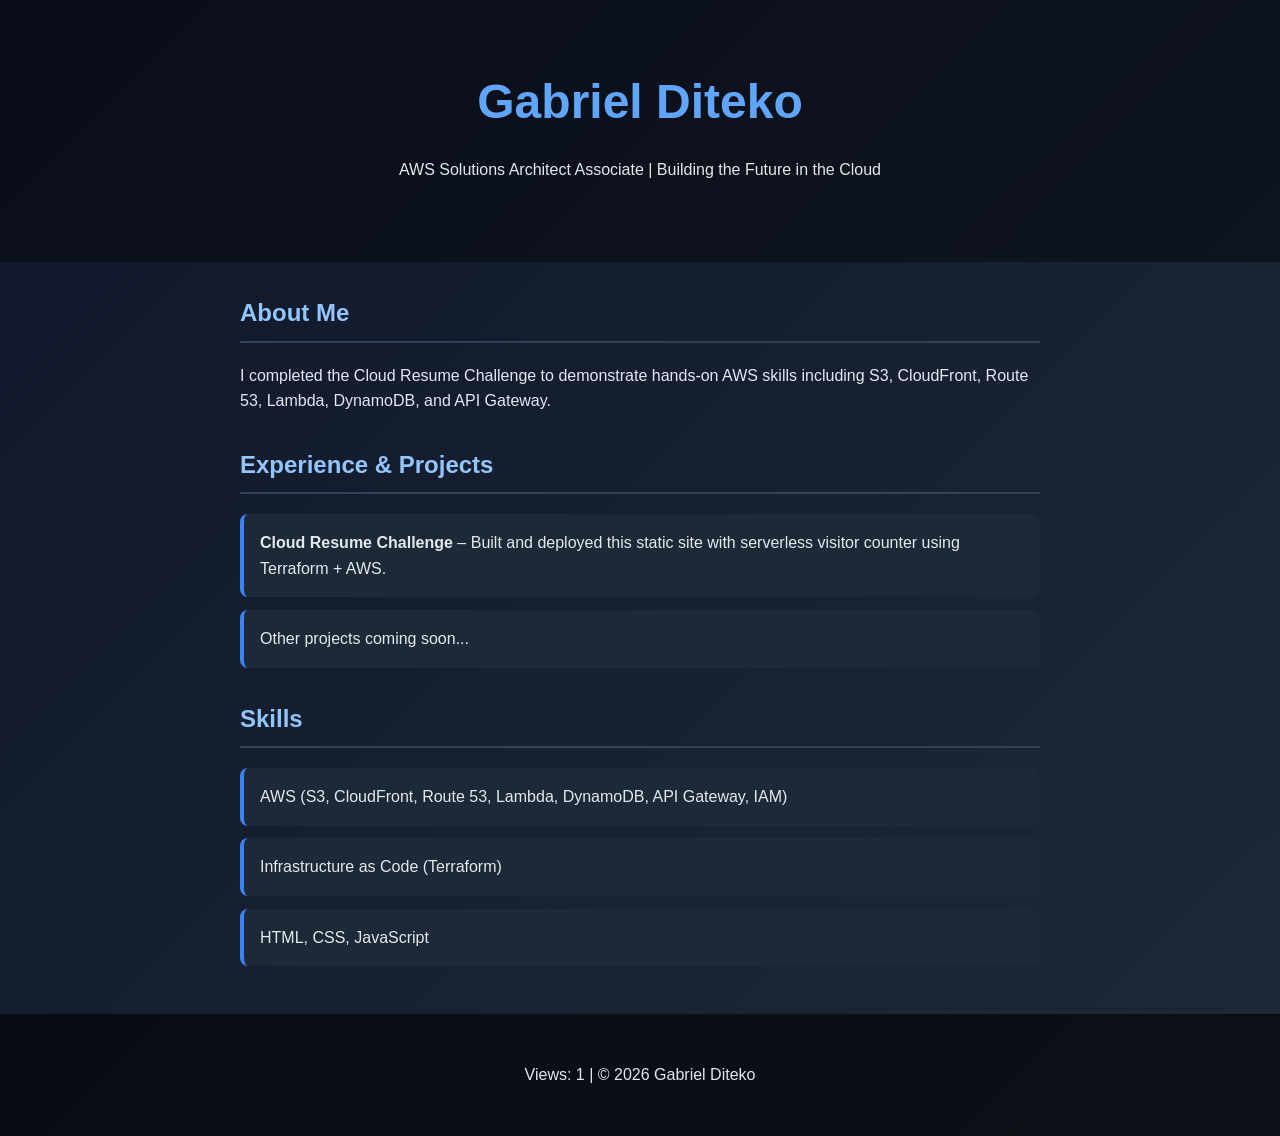
<file: website/index.html>
<!DOCTYPE html>
<html lang="en">
<head>
    <meta charset="UTF-8">
    <meta name="viewport" content="width=device-width, initial-scale=1.0">
    <title>Gabriel Diteko - Cloud Resume</title>
    <link rel="stylesheet" href="styles.css">
    
    <!-- Allow API calls to our new endpoint -->
    <meta http-equiv="Content-Security-Policy" 
      content="default-src 'self'; 
               connect-src 'self' https://1ff297rk33.execute-api.us-east-1.amazonaws.com; 
               script-src 'self'; 
               style-src 'self' 'unsafe-inline'; 
               img-src 'self' data:;">
</head>
<body>
    <header>
        <h1>Gabriel Diteko</h1>
        <p>AWS Solutions Architect Associate | Building the Future in the Cloud</p>
    </header>

    <section class="about">
        <h2>About Me</h2>
        <p>I completed the Cloud Resume Challenge to demonstrate hands-on AWS skills including S3, CloudFront, Route 53, Lambda, DynamoDB, and API Gateway.</p>
    </section>

    <section class="experience">
        <h2>Experience & Projects</h2>
        <ul>
            <li><strong>Cloud Resume Challenge</strong> – Built and deployed this static site with serverless visitor counter using Terraform + AWS.</li>
            <li>Other projects coming soon...</li>
        </ul>
    </section>

    <section class="skills">
        <h2>Skills</h2>
        <ul>
            <li>AWS (S3, CloudFront, Route 53, Lambda, DynamoDB, API Gateway, IAM)</li>
            <li>Infrastructure as Code (Terraform)</li>
            <li>HTML, CSS, JavaScript</li>
        </ul>
    </section>

    <footer>
        <p>Views: <span id="visit-count">0</span> | &copy; 2026 Gabriel Diteko</p>
    </footer>

    <script src="script.js"></script>
</body>
</html>
</file>
<file: website/styles.css>
body {
    font-family: 'Segoe UI', Tahoma, Geneva, Verdana, sans-serif;
    margin: 0;
    padding: 0;
    background: linear-gradient(135deg, #0f172a, #1e2937);
    color: #e2e8f0;
    line-height: 1.6;
}

header {
    text-align: center;
    padding: 4rem 2rem;
    background: rgba(0, 0, 0, 0.4);
}

h1 {
    font-size: 3rem;
    margin: 0;
    color: #60a5fa;
}

h2 {
    color: #93c5fd;
    border-bottom: 2px solid #334155;
    padding-bottom: 0.5rem;
}

section {
    max-width: 800px;
    margin: 2rem auto;
    padding: 0 2rem;
}

ul {
    list-style: none;
    padding: 0;
}

ul li {
    background: #1e2937;
    margin: 0.8rem 0;
    padding: 1rem;
    border-radius: 8px;
    border-left: 4px solid #3b82f6;
}

footer {
    text-align: center;
    padding: 2rem;
    background: rgba(0, 0, 0, 0.6);
    margin-top: 3rem;
}

/* Responsive */
@media (max-width: 768px) {
    h1 { font-size: 2.2rem; }
}
</file>
